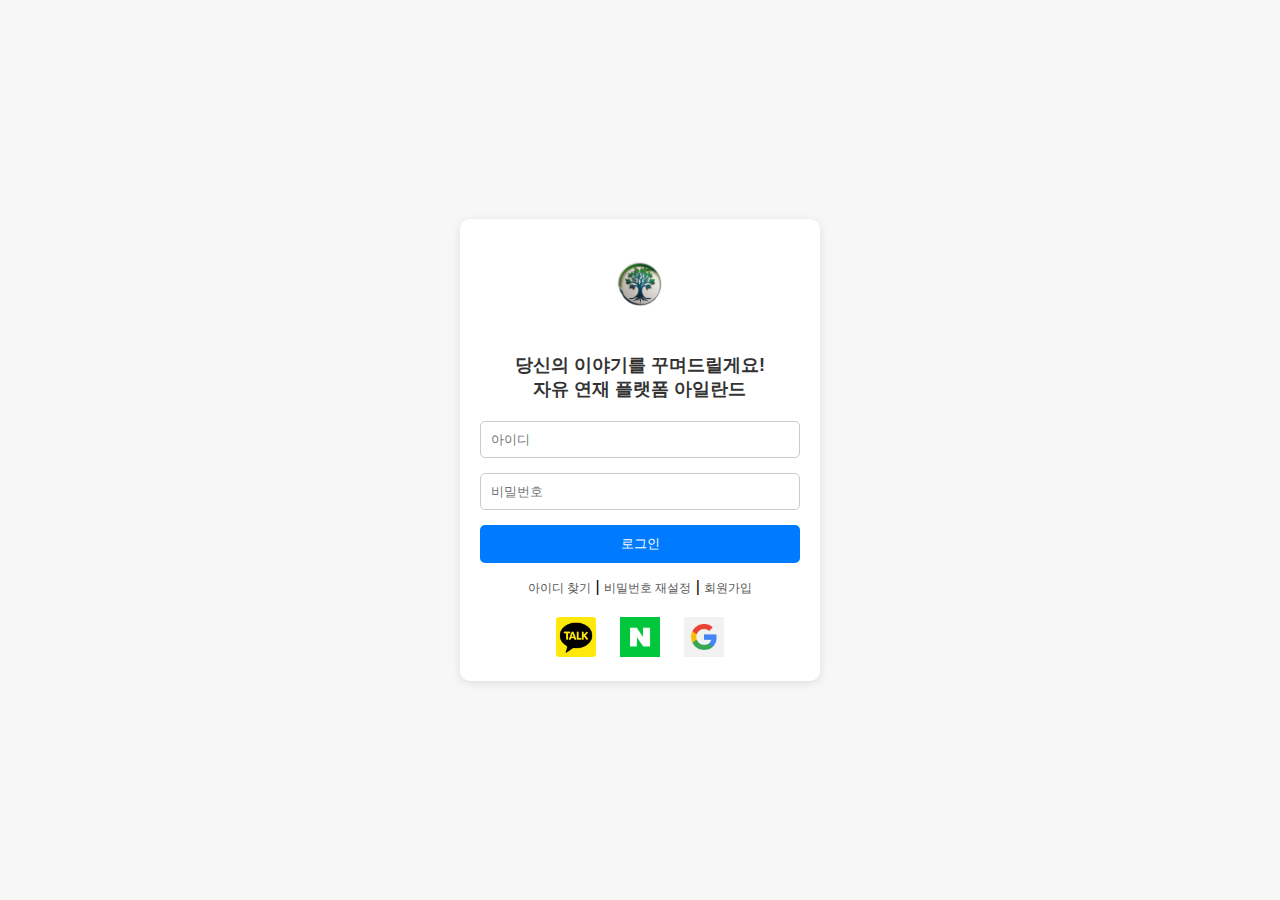
<file: templates/login.html>
<!DOCTYPE html>
<html lang="ko">
<head>
    <meta charset="UTF-8">
    <meta name="viewport" content="width=device-width, initial-scale=1.0">
    <title>로그인 페이지</title>
    <link rel="stylesheet" href="/static/css/login.css">
</head>
<body>
    <div class="login-container">
        <div class="login-header">
            <img src="/static/images/logo.png" alt="logo" class="logo">
            <h2>당신의 이야기를 꾸며드릴게요!<br>자유 연재 플랫폼 아일란드</h2>
        </div>

        <form action="/login" method="post" class="login-form">
            <input type="text" id="username" name="username" placeholder="아이디" required><br>
            <input type="password" id="password" name="password" placeholder="비밀번호" required><br>
            <button type="submit" class="login-btn">로그인</button>
        </form>

        <div class="login-options">
            <a href="#">아이디 찾기</a> |
            <a href="#">비밀번호 재설정</a> |
            <a href="/register">회원가입</a> <!-- 회원가입 링크 수정 -->
        </div>

        <div class="social-login">
            <a href="#" class="kakao-login"><img src="/static/icons/kakao-icon.png" alt="Kakao"></a>
            <a href="#" class="naver-login"><img src="/static/icons/naver-icon.png" alt="Naver"></a>
            <a href="#" class="google-login"><img src="/static/icons/google-icon.png" alt="Google"></a>
        </div>
    </div>
</body>
</html>
</file>
<file: static/css/login.css>
* {
    box-sizing: border-box;
    margin: 0;
    padding: 0;
}

body {
    font-family: Arial, sans-serif;
    display: flex;
    justify-content: center;
    align-items: center;
    height: 100vh;
    background-color: #f7f7f7;
}

.login-container {
    width: 360px;
    padding: 20px;
    background-color: white;
    border-radius: 10px;
    box-shadow: 0 2px 10px rgba(0, 0, 0, 0.1);
    text-align: center;
}

.login-header img {
    width: 120px;
    margin-bottom: 20px;
}

.login-header h2 {
    font-size: 18px;
    color: #333;
    margin-bottom: 20px;
}

.login-form input {
    width: 100%;
    padding: 10px;
    margin-bottom: 15px;
    border: 1px solid #ccc;
    border-radius: 5px;
}

.login-btn {
    width: 100%;
    padding: 10px;
    background-color: #007bff;
    color: white;
    border: none;
    border-radius: 5px;
    cursor: pointer;
}

.login-btn:hover {
    background-color: #0056b3;
}

.login-options {
    margin-top: 15px;
}

.login-options a {
    font-size: 12px;
    color: #555;
    text-decoration: none;
}

.login-options a:hover {
    text-decoration: underline;
}

.social-login {
    margin-top: 20px;
}

.social-login a {
    margin: 0 10px;
}

.social-login img {
    width: 40px;
    height: 40px;
}
</file>
